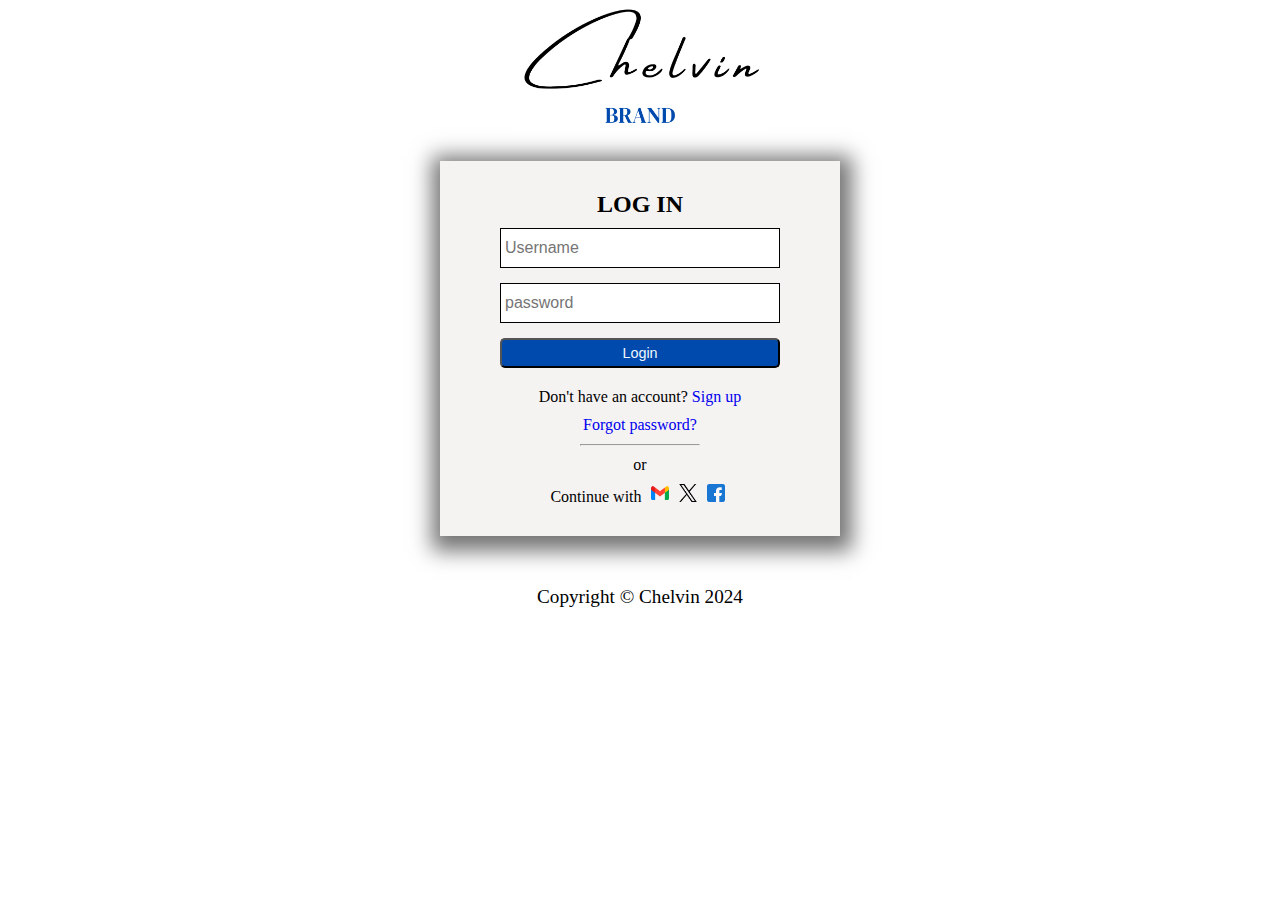
<file: index.html>
<!DOCTYPE html>
<html lang="en">
<head>
    <meta charset="UTF-8">
    <meta name="viewport" content="width=device-width, initial-scale=1.0">
    <title>Sign in</title>
    <link rel="stylesheet" href="styles.css">
</head>
<body>
    <header>
            <img class="logo" src="images/logo1.png" alt="" >
    </header>
    <div class="content">
        <h2>LOG IN</h2>
       <form action="#">
        <input type="text" placeholder="Username" autofocus>
        <input type="password" placeholder="password">
        <button type="submit">Login</button>
       </form>
       <p>Don't have an account? <a href="#">Sign up</a></p>
        <a href="#">Forgot password?</a>
       <div class="social-div">
       </div>
       <hr>
       <div class="social">
            <p>or</p>
            Continue with <span><a href="images/gmail.com"><img src="images/gmail.png" class="social-img" alt=""></a></span><a href="twitter.com"><img class="social-img" src="images/twitter.png" alt=""></a><span></span><span><a href="images/facebook.com"><img class="social-img" src="images/facebook.png" alt=""></a></span>
       </div>
       
    </div>
    <footer>Copyright &copy; Chelvin 2024</footer>
</body>

</html>
</file>
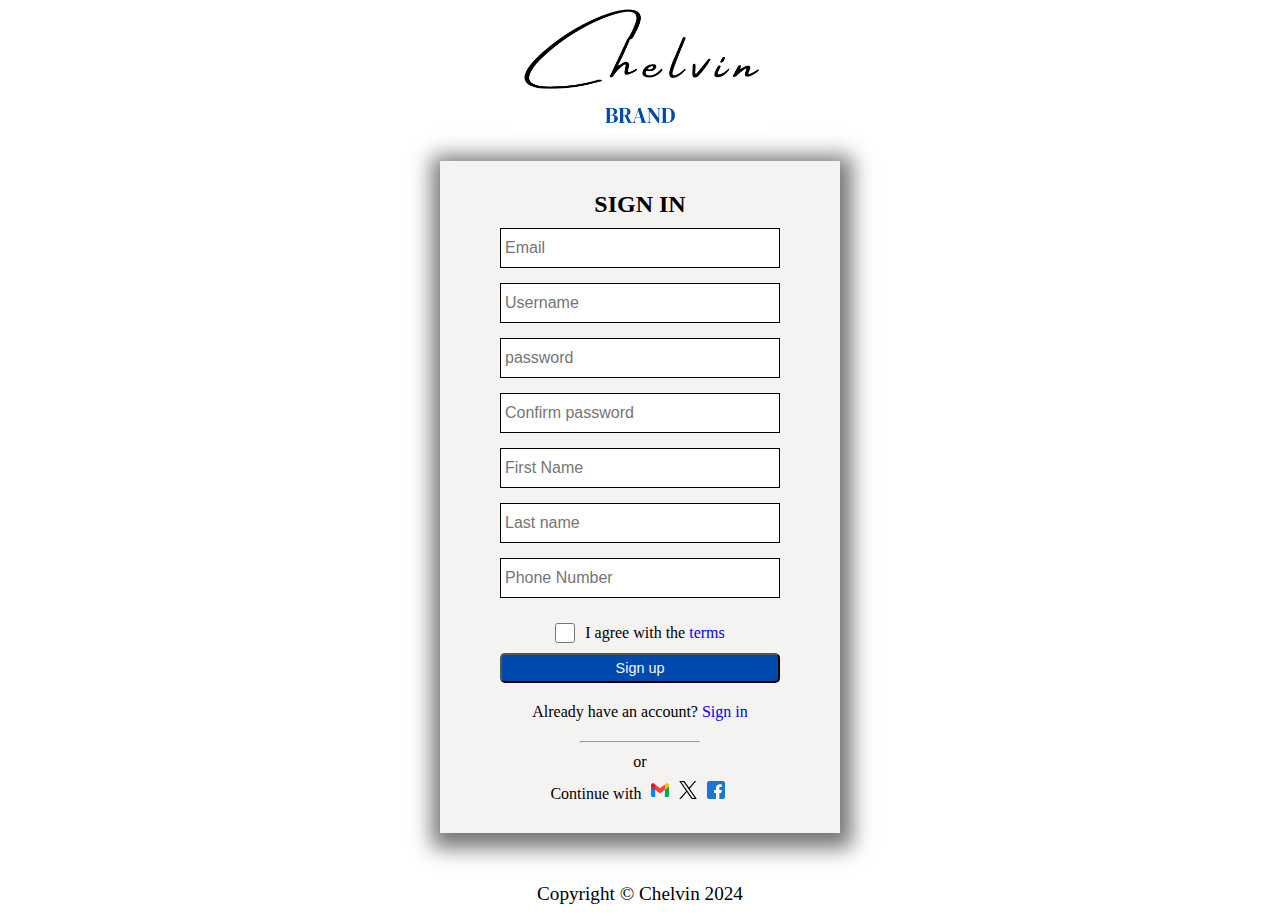
<file: signup.html>
<!DOCTYPE html>
<html lang="en">
<head>
    <meta charset="UTF-8">
    <meta name="viewport" content="width=device-width, initial-scale=1.0">
    <title>Sign up</title>
    <link rel="stylesheet" href="styles.css">
</head>
<body>
    <header>
        <img class="logo" src="images/logo1.png" alt="" >
        </header>
        <div class="content">
            <h2>SIGN IN</h2>
           <form action="#">
    
            <input type="email" placeholder="Email" autofocus required>
            <input type="text" placeholder="Username" required>
            <input type="password" placeholder="password" required>
            <input type="password" placeholder="Confirm password" required>
            <input type="text" placeholder="First Name" required>
            <input type="password" placeholder="Last name" required>
            <input type="number" placeholder="Phone Number" required>
            <div class="terms-div">
                <input type="checkbox" class="check">
                <label for="checkbox">I agree with the <a href="#">terms</a></label>
            </div>
            <button type="submit">Sign up</button>
           </form>
           <p>Already have an account? <a href="#">Sign in</a></p>
           <div class="social-div">
           </div>
           <hr>
           <div class="social">
                <p>or</p>
                Continue with <span><a href="images/gmail.com"><img src="images/gmail.png" class="social-img" alt=""></a></span><a href="twitter.
        com"><img class="social-img" src="images/twitter.png" alt=""></a><span></span><span><a href="images/facebook.com"><img 
        class="social-img" src="images/facebook.png" alt=""></a></span>
   </div>
   
</div>
<footer>Copyright &copy; Chelvin 2024</footer>
</body>
</html>
</file>
<file: styles.css>
* {
    margin: 0px;
    padding: 0px;
    box-sizing: border-box;
}
body{
    height: auto;
}
    
header{
    width: 100%;
    display: flex;
    justify-content: center;
    margin-bottom: 30px;
}
h2 {
    font-size: 1.5rem;
    margin-bottom: 10px;
}
.content {
    width: 80%;
    max-width:400px;  
    padding: 30px 0px;
   
    display: flex;
    flex-direction: column;
    align-items: center;
    margin: auto;
    margin-bottom: 50px;
    background-color: rgba(226, 218, 218, 0.349);
    box-shadow: 2px 5px 20px 10px rgba(0, 0, 0, 0.548);
    /* padding: 50px 0px; */
}
.logo{
    width: 20%;
    min-width: 180px;
}
hr{
    width: 30%;
    margin: 10px 0px;
}
form{
     display: flex;
     flex-direction: column;
     justify-content: center;
     align-items: center;
     width: 100%;
}

input {
    width: 70%;
    height: 40px;
    font-size: 1rem;
    padding: 0px 1%;
    margin-bottom: 15px;
    outline: none;
    border: 1px solid black;
}

button {
    width: 70%;
    height: 30px;
    margin-bottom: 20px;
    font-size: 0.9rem;
    background-color: rgb(0,74,173);
    color: aliceblue;
    border-radius: 5px;
}
button:hover {
    background-color: rgb(58, 125, 214);
}

p {
    margin-bottom: 10px;
}
a{
    text-decoration: none;
}
a:hover {
    color: rgb(58, 125, 214);
}
.social p {
    text-align: center;
}
.social-img{
    width: 18px;
    margin:0px 5px;
}
footer {
    width: 100%;
    display: flex;
    justify-content: center;
    position: relative;
    bottom: 0px;
    height: 2.5rem;
    font-size: 1.2rem;
}
.check {
    width: 20px;
    margin: 0px;
    padding: 0px;
    margin-right: 10px;
}
.terms-div {
    display: flex;
    justify-content: center;
    align-items: center;
}
</file>
